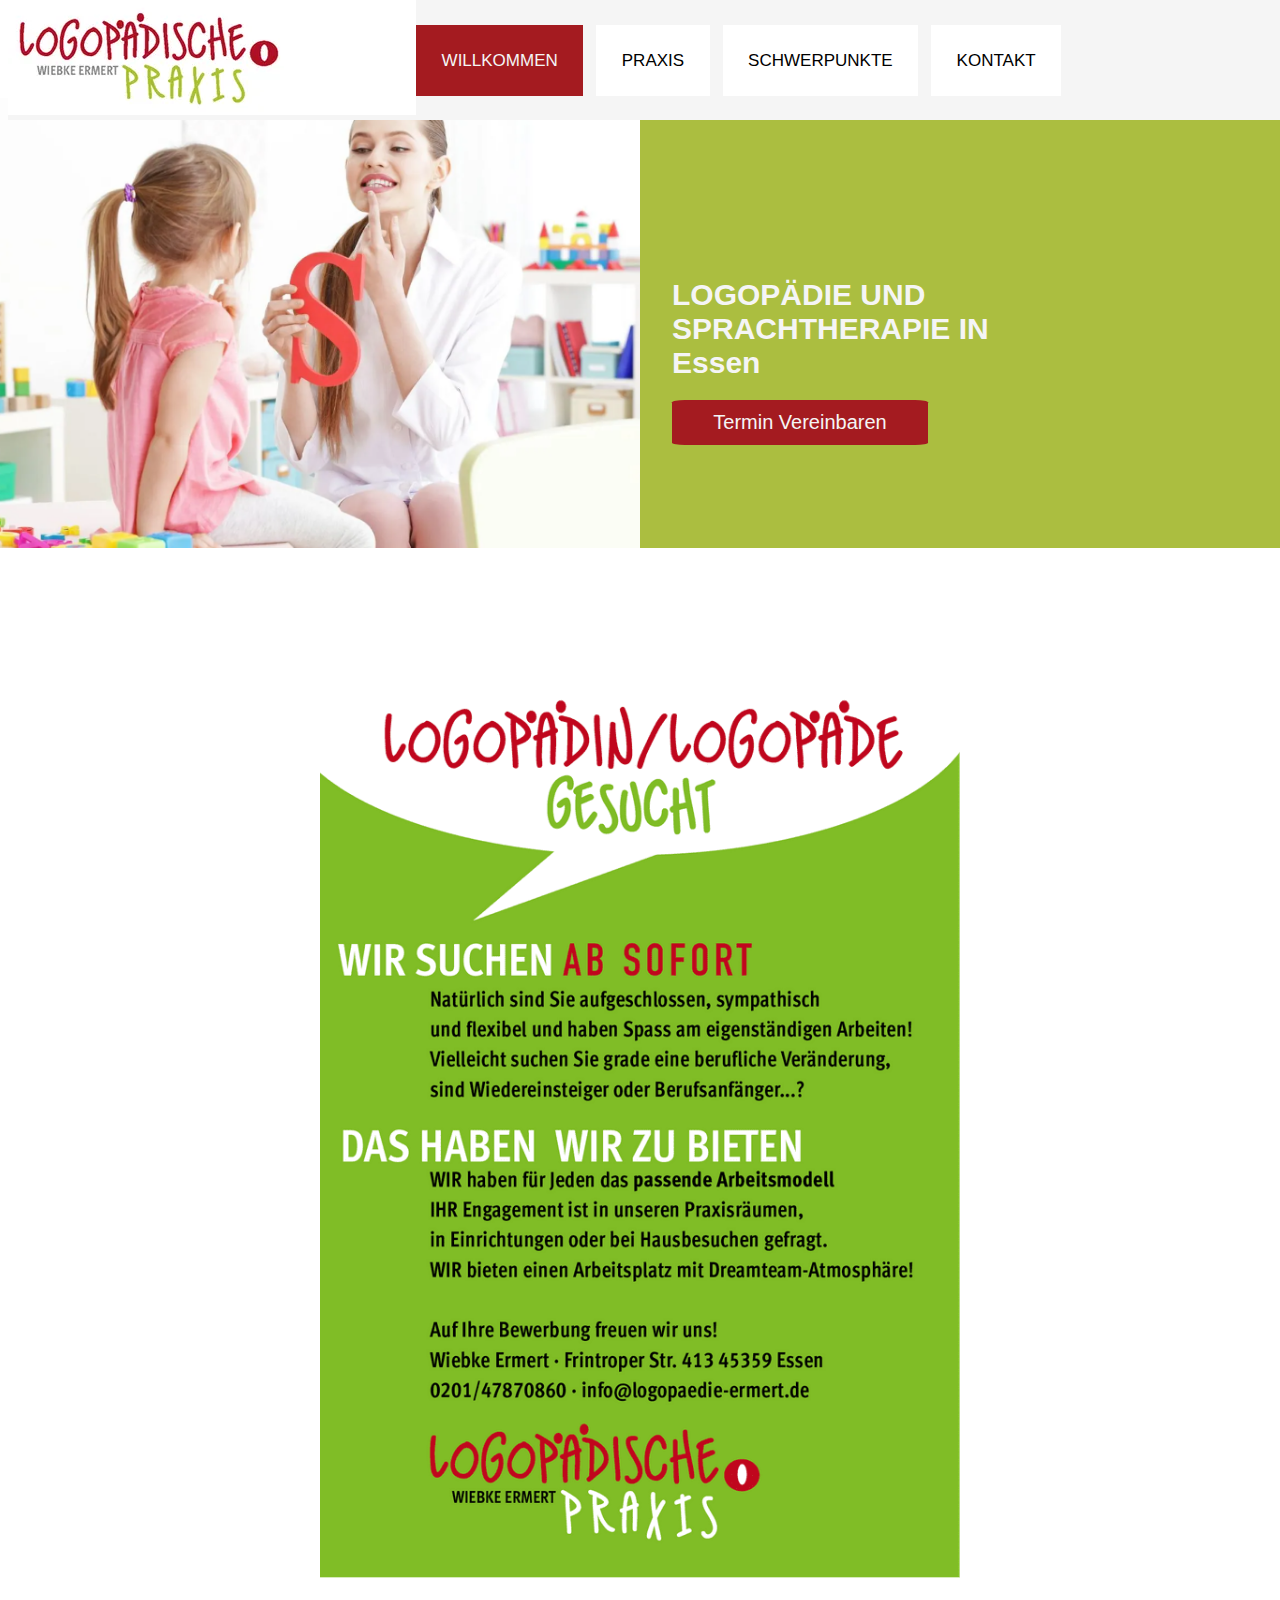
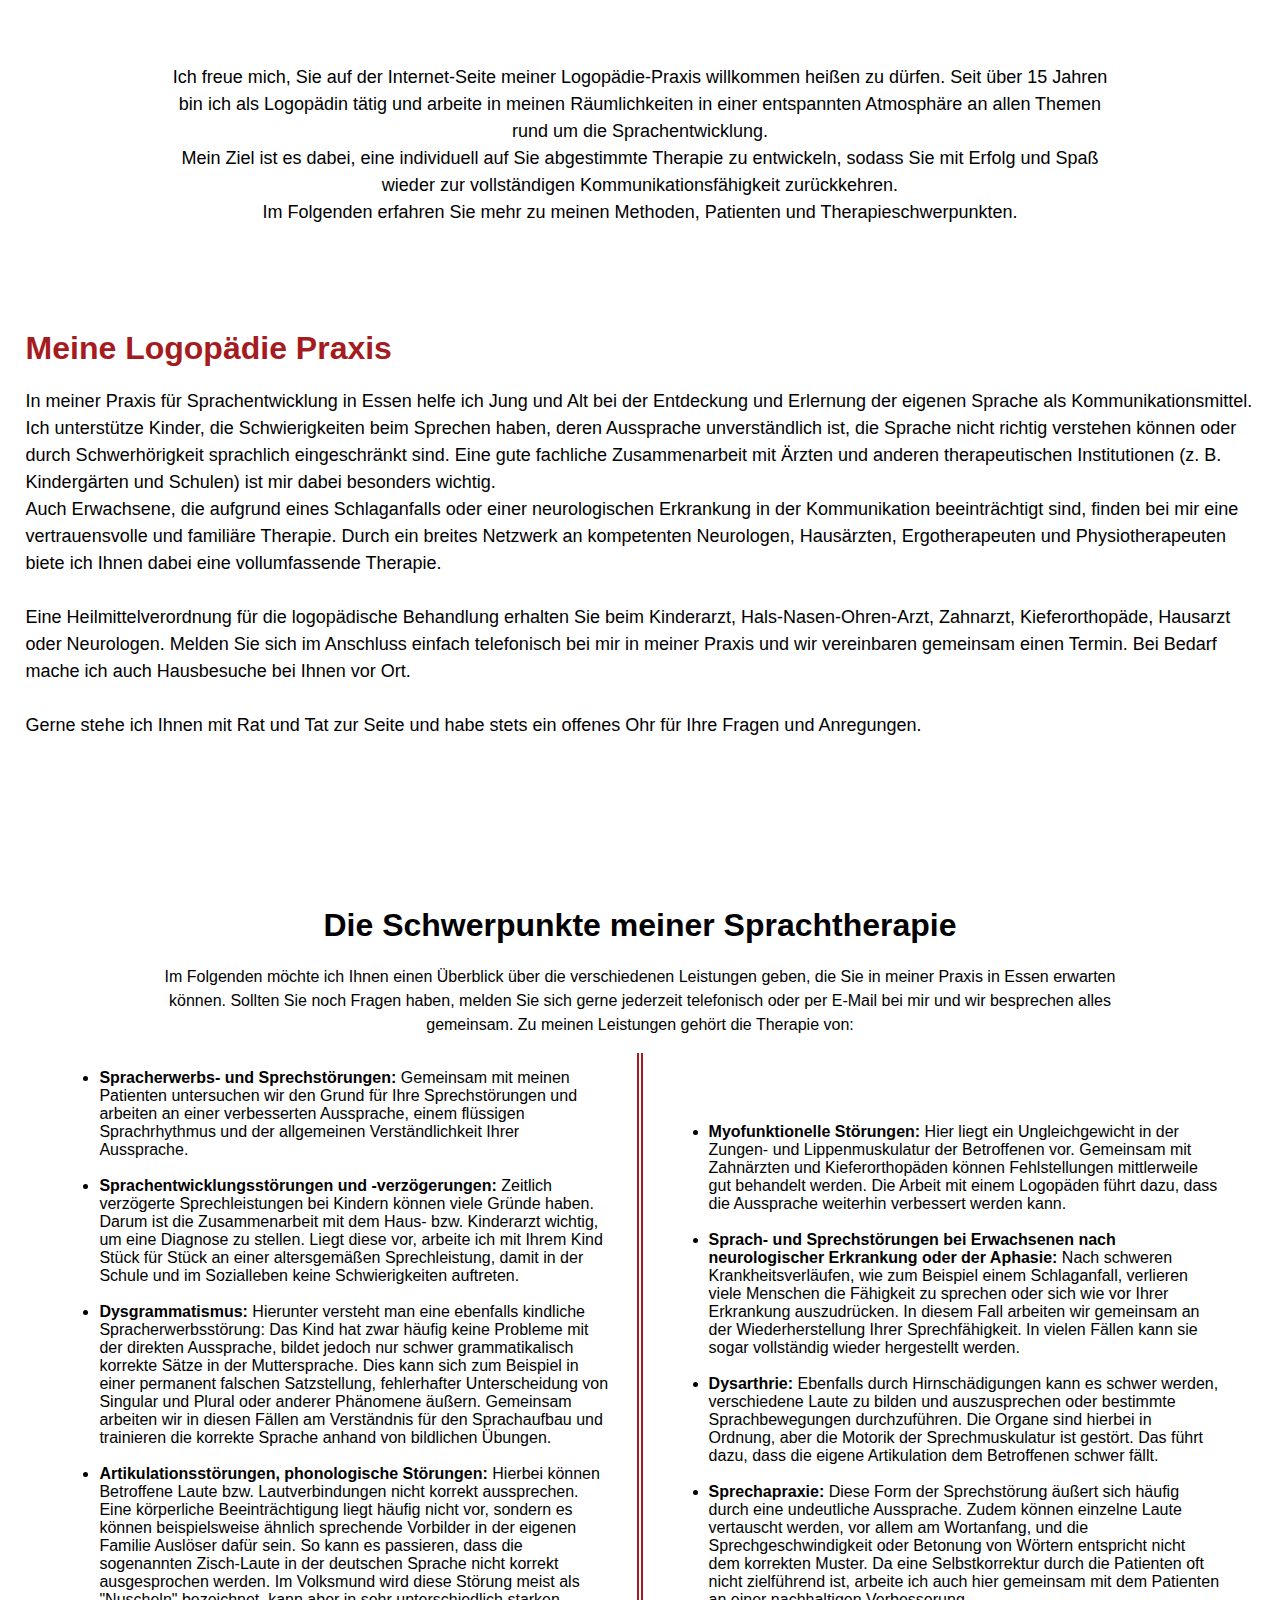
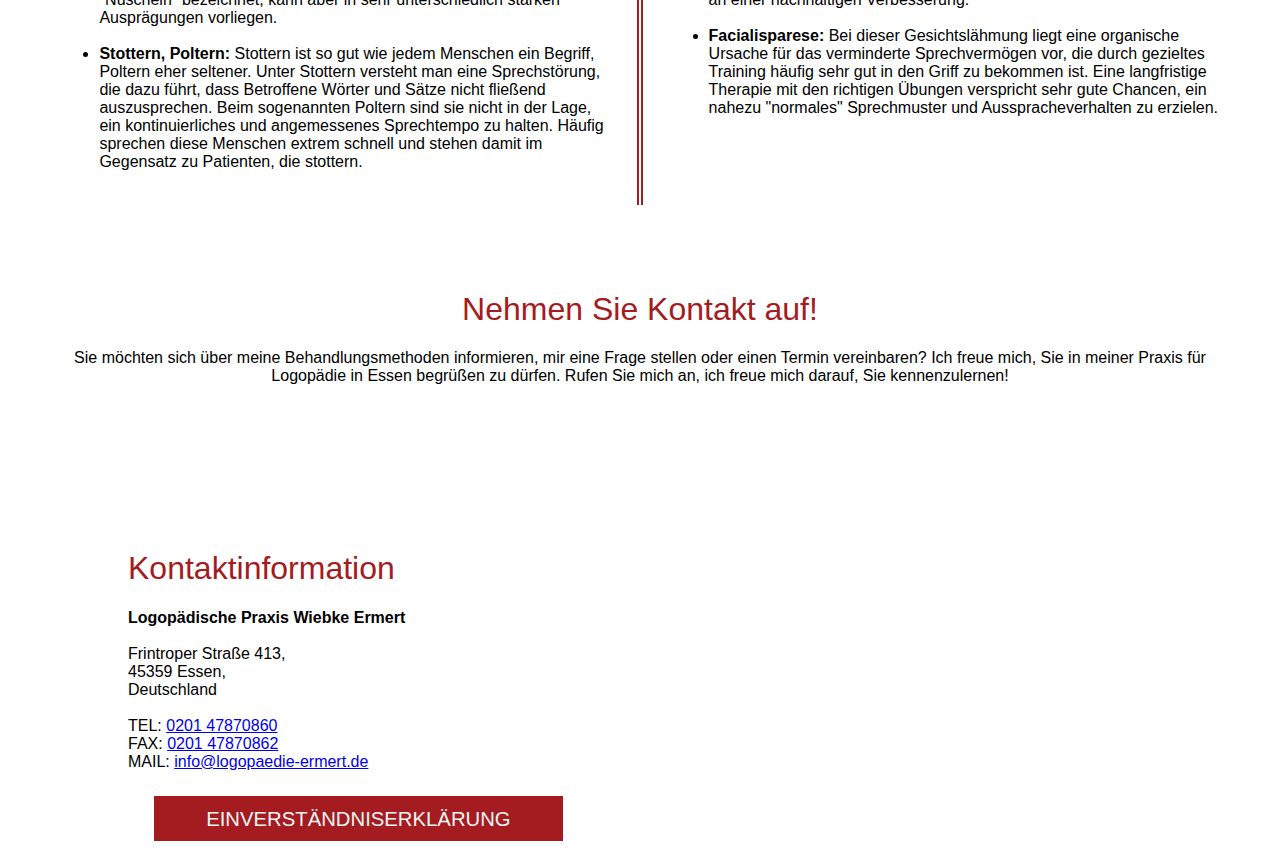
<file: index.html>
<!DOCTYPE html>
<html lang="en">
<head>
  <meta charset="UTF-8">
  <title>Title</title>
  <link rel="stylesheet" type="text/css" href="/styles.css">
  <script src="script.js"></script>
</head>
<body>
  <div id="background"></div>
  <div class="topnav">
    <img id="logo" src="logo.webp" alt="">
    <a class="active" href="#intro-div">WILLKOMMEN</a>
    <a href="#meine-praxis">PRAXIS</a>
    <a href="#schwerpunkte">SCHWERPUNKTE</a>
    <a href="#contact">KONTAKT</a>
  </div>

  <div id="page">
    <div id="intro-div">
      <img id="intro-image" src="img.png" alt="test">
      <div id="intro-green-square" class="green">
        <div class="transparent" id="intro-text">LOGOPÄDIE UND<br>SPRACHTHERAPIE IN<br>Essen</div>
        <a href="#contact" id="intro-termin-button" class="button nofancy">
            <div class="button-text">Termin Vereinbaren</div>
        </a>
      </div>
    </div>

    <div id="stellenanzeige-wrapper">
      <img id="stellenanzeige" src="stellenanzeige.png" alt="">
    </div>

    <div id="introduction-wrapper">
      <p id="introduction-text" class="text-normal">
        Ich freue mich, Sie auf der Internet-Seite meiner Logopädie-Praxis willkommen heißen zu dürfen. Seit über 15 Jahren
        <br>bin ich als Logopädin tätig und arbeite in meinen Räumlichkeiten in einer entspannten Atmosphäre an allen Themen
        <br>rund um die Sprachentwicklung.
        <br>Mein Ziel ist es dabei, eine individuell auf Sie abgestimmte Therapie zu entwickeln, sodass Sie mit Erfolg und Spaß
        <br>wieder zur vollständigen Kommunikationsfähigkeit zurückkehren.
        <br>Im Folgenden erfahren Sie mehr zu meinen Methoden, Patienten und Therapieschwerpunkten.
      </p>
    </div>

    <div id="meine-praxis">
      <h1 id="meine-praxis-header">Meine Logopädie Praxis</h1>
      <p id="meine-praxis-text" class="text-normal">
        In meiner Praxis für Sprachentwicklung in Essen helfe ich Jung und Alt bei der
        Entdeckung und Erlernung der eigenen Sprache als Kommunikationsmittel.
        Ich unterstütze Kinder, die Schwierigkeiten beim Sprechen haben, deren Aussprache
        unverständlich ist, die Sprache nicht richtig verstehen können oder durch
        Schwerhörigkeit sprachlich eingeschränkt sind. Eine gute fachliche Zusammenarbeit mit
        Ärzten und anderen therapeutischen Institutionen (z. B. Kindergärten und Schulen) ist
        mir dabei besonders wichtig.
        <br>
        Auch Erwachsene, die aufgrund eines Schlaganfalls oder einer neurologischen
        Erkrankung in der Kommunikation beeinträchtigt sind, finden bei mir eine
        vertrauensvolle und familiäre Therapie. Durch ein breites Netzwerk an kompetenten
        Neurologen, Hausärzten, Ergotherapeuten und Physiotherapeuten biete ich Ihnen dabei
        eine vollumfassende Therapie.
        <br><br>
        Eine Heilmittelverordnung für die logopädische Behandlung erhalten Sie beim
        Kinderarzt, Hals-Nasen-Ohren-Arzt, Zahnarzt, Kieferorthopäde, Hausarzt oder
        Neurologen. Melden Sie sich im Anschluss einfach telefonisch bei mir in meiner Praxis
        und wir vereinbaren gemeinsam einen Termin. Bei Bedarf mache ich auch Hausbesuche
        bei Ihnen vor Ort.
        <br><br>
        Gerne stehe ich Ihnen mit Rat und Tat zur Seite und habe stets ein offenes Ohr für Ihre
        Fragen und Anregungen.

      </p>
    </div>

    <div id="schwerpunkte">
      <h1 id="schwerpunkte-header">Die Schwerpunkte meiner Sprachtherapie</h1>
      <p id="schwerpunkte-description">
        Im Folgenden möchte ich Ihnen einen Überblick über die verschiedenen Leistungen geben, die Sie in meiner Praxis in Essen erwarten
        <br>können. Sollten Sie noch Fragen haben, melden Sie sich gerne jederzeit telefonisch oder per E-Mail bei mir und wir besprechen alles
        <br>gemeinsam. Zu meinen Leistungen gehört die Therapie von:
      </p>
      <div id="schwerpunkte-wrapper">
        <ul id="schwerpunkte-left" class="schwerpunkte-list">
          <li><b>Spracherwerbs- und Sprechstörungen:</b> Gemeinsam mit meinen Patienten untersuchen wir den Grund für Ihre
            Sprechstörungen und arbeiten an einer verbesserten Aussprache, einem flüssigen Sprachrhythmus und der
            allgemeinen Verständlichkeit Ihrer Aussprache.<br><br></li>
          <li><b>Sprachentwicklungsstörungen und -verzögerungen:</b> Zeitlich verzögerte Sprechleistungen bei Kindern können
            viele Gründe haben. Darum ist die Zusammenarbeit mit dem Haus- bzw. Kinderarzt wichtig, um eine Diagnose zu
            stellen. Liegt diese vor, arbeite ich mit Ihrem Kind Stück für Stück an einer altersgemäßen Sprechleistung,
            damit in der Schule und im Sozialleben keine Schwierigkeiten auftreten.<br><br></li>
          <li><b>Dysgrammatismus:</b> Hierunter versteht man eine ebenfalls kindliche Spracherwerbsstörung: Das Kind hat zwar
            häufig keine Probleme mit der direkten Aussprache, bildet jedoch nur schwer grammatikalisch korrekte Sätze
            in der Muttersprache. Dies kann sich zum Beispiel in einer permanent falschen Satzstellung, fehlerhafter
            Unterscheidung von Singular und Plural oder anderer Phänomene äußern. Gemeinsam arbeiten wir in diesen
            Fällen am Verständnis für den Sprachaufbau und trainieren die korrekte Sprache anhand von bildlichen Übungen.
            <br><br></li>
          <li><b>Artikulationsstörungen, phonologische Störungen:</b> Hierbei können Betroffene Laute bzw. Lautverbindungen
            nicht korrekt aussprechen. Eine körperliche Beeinträchtigung liegt häufig nicht vor, sondern es können
            beispielsweise ähnlich sprechende Vorbilder in der eigenen Familie Auslöser dafür sein. So kann es
            passieren, dass die sogenannten Zisch-Laute in der deutschen Sprache nicht korrekt ausgesprochen werden.
            Im Volksmund wird diese Störung meist als "Nuscheln" bezeichnet, kann aber in sehr unterschiedlich starken
            Ausprägungen vorliegen.<br><br></li>
          <li><b>Stottern, Poltern:</b> Stottern ist so gut wie jedem Menschen ein Begriff, Poltern eher seltener. Unter
            Stottern versteht man eine Sprechstörung, die dazu führt, dass Betroffene Wörter und Sätze nicht fließend
            auszusprechen. Beim sogenannten Poltern sind sie nicht in der Lage, ein kontinuierliches und angemessenes
            Sprechtempo zu halten. Häufig sprechen diese Menschen extrem schnell und stehen damit im Gegensatz zu
            Patienten, die stottern.<br><br></li>
        </ul>
        <div class="vertical-line red"></div>
        <div class="schwerpunkte-line-padding"></div>
        <div class="vertical-line red"></div>
        <ul id="schwerpunkte-right" class="schwerpunkte-list">
          <li><b>Myofunktionelle Störungen:</b> Hier liegt ein Ungleichgewicht in der Zungen- und Lippenmuskulatur der
            Betroffenen vor. Gemeinsam mit Zahnärzten und Kieferorthopäden können Fehlstellungen mittlerweile gut
            behandelt werden. Die Arbeit mit einem Logopäden führt dazu, dass die Aussprache weiterhin verbessert werden
            kann. <br><br></li>
          <li><b>Sprach- und Sprechstörungen bei Erwachsenen nach neurologischer Erkrankung oder der Aphasie:</b> Nach
            schweren Krankheitsverläufen, wie zum Beispiel einem Schlaganfall, verlieren viele Menschen die Fähigkeit
            zu sprechen oder sich wie vor Ihrer Erkrankung auszudrücken. In diesem Fall arbeiten wir gemeinsam an der
            Wiederherstellung Ihrer Sprechfähigkeit. In vielen Fällen kann sie sogar vollständig wieder hergestellt
            werden.<br><br></li>
          <li><b>Dysarthrie:</b> Ebenfalls durch Hirnschädigungen kann es schwer werden, verschiedene Laute zu bilden und
            auszusprechen oder bestimmte Sprachbewegungen durchzuführen. Die Organe sind hierbei in Ordnung, aber die
            Motorik der Sprechmuskulatur ist gestört. Das führt dazu, dass die eigene Artikulation dem Betroffenen
            schwer fällt.<br><br></li>
          <li><b>Sprechapraxie:</b> Diese Form der Sprechstörung äußert sich häufig durch eine undeutliche Aussprache. Zudem
            können einzelne Laute vertauscht werden, vor allem am Wortanfang, und die Sprechgeschwindigkeit oder
            Betonung von Wörtern entspricht nicht dem korrekten Muster. Da eine Selbstkorrektur durch die Patienten
            oft nicht zielführend ist, arbeite ich auch hier gemeinsam mit dem Patienten an einer nachhaltigen
            Verbesserung.<br><br></li>
          <li><b>Facialisparese:</b> Bei dieser Gesichtslähmung liegt eine organische Ursache für das verminderte
            Sprechvermögen vor, die durch gezieltes Training häufig sehr gut in den Griff zu bekommen ist.
            Eine langfristige Therapie mit den richtigen Übungen verspricht sehr gute Chancen, ein nahezu "normales"
            Sprechmuster und Ausspracheverhalten zu erzielen.<br><br></li>
        </ul>
      </div>
    </div>

    <div id="contact">
      <h1 id="contact-title">Nehmen Sie Kontakt auf!</h1>
      <p id="contact-description">Sie möchten sich über meine Behandlungsmethoden informieren, mir eine Frage stellen oder einen Termin
        vereinbaren? Ich freue mich, Sie in meiner Praxis für Logopädie in Essen begrüßen zu dürfen. Rufen Sie mich an,
        ich freue mich darauf, Sie kennenzulernen!
      </p>
    </div>
    <div id="contact-stuff">
      <div id="contact-info">
        <h1 class="contact-title">Kontaktinformation</h1>
        <p id="contact-text">
          <b>Logopädische Praxis Wiebke Ermert</b><br><br>
          Frintroper Straße 413, <br>
          45359 Essen, <br>
          Deutschland <br><br>
          TEL: <a href="tel: 0201 47870860">0201 47870860</a> <br>
          FAX: <a href="tel: 0201 47870862">0201 47870862</a> <br>
          MAIL: <a href="mailto:info@logopaedie-ermert.de">info@logopaedie-ermert.de</a> <br>

        </p>
        <div id="einverstaendniserklaerung" class="button">
          <p class="button-text">
            <a class="button-text" href="einverstaendniserklaerung.pdf">EINVERSTÄNDNISERKLÄRUNG</a>
          </p>
        </div>
      </div>
    </div>
  </div>
</body>
</html>
</file>
<file: styles.css>
:root {
    --green: #ABBE40;
    --red: #A41B20;
    --white: whitesmoke;
    --black: black;

    --normal-font: Arial, Helvetica, sans-serif;
    --title-font: Arial, Helvetica, sans-serif;
}

* {
    background-color: white;
}

body {

}

#logo {
    float: left;
    padding-right: 10%;
}

.topnav {
    top: 0;
    width: 100vw;
    height: 120px;
    background-color: var(--white);
    overflow: hidden;
    position: fixed;
    z-index: 100;
    font-family: var(--title-font), serif;
}

/* Style the links inside the navigation bar */
.topnav a {
    position: relative;
    top: 25px;
    float: left;
    color: var(--black);
    text-align: center;
    padding-top: 2%;
    padding-left: 2%;
    padding-right: 2%;
    padding-bottom: 2%;
    margin-right: 1%;
    text-decoration: none;
    font-size: 17px;
}

/* Change the color of links on hover */
.topnav a:hover {
    background-color: #ddd;
    color: var(--white);
}

/* Add a color to the active/current link */
.topnav a.active {
    background-color: var(--red);
    color: var(--white);
}

#header {
    position: fixed;
    top: 0;
    height: 20vh;
    background-color: var(--white);
    z-index: 100;
}

.transparent {
    background-color: transparent;
}


#einverstaendniserklaerung {
    position: relative;
    height: 5vh;
    top: 40%;
    width: 80%;
    margin: 5%;
    font-size: small;
    font-weight: lighter;
}


#einverstaendniserklaerung > .button-text {
    text-align: center;
}

#contact-text {
    font-family: var(--normal-font), serif;
}

#contact-info {
    width: 40%;
    position: relative;
    padding-left: 10%;
}

.contact-title {
    font-family: var(--title-font), serif;
    color: var(--red);
    font-weight: lighter;
    text-align: left;
}

#contact {
    padding-top: 5%;
    padding-left: 5%;
    padding-right: 5%;
    padding-bottom: 10%;
    text-align: center;
}

#contact-description {
    font-family: var(--normal-font), serif;
    color: var(--black);
}

#contact-title {
    font-family: var(--title-font), serif;
    font-weight: lighter;
    color: var(--red);
}

.schwerpunkte-line-padding {
    width: 2px;
}

#contact-stuff > .vertical-line {
    width: 2px;
    align-self: normal
}

#schwerpunkte-wrapper > .vertical-line {
    width: 2px;
    align-self: normal
}

#schwerpunkte {
    padding-top: 5%;
}

#schwerpunkte-wrapper {
    display: flex;
    justify-content: center;
    align-items: center;
    height: 120%;
}

.schwerpunkte-list {
    font-family: var(--normal-font), serif;
    width: 40%;
}

#schwerpunkte-left {
    position: relative;
    right: 2%;
}

#schwerpunkte-right {
    position: relative;
    left: 2%;
}

#schwerpunkte-header {
    font-family: var(--title-font), serif;
    text-align: center;
}

#schwerpunkte-description {
    font-family: var(--normal-font), serif;
    text-align: center;
    line-height: 150%;
}

#background {
    position: fixed;
    background-color: var(--black);
    width: 100%;
    height: 100%;
    z-index: -100;
}

#meine-praxis {
    padding-top: 5%;
    padding-left: 2%;
    padding-right: 2%;
    padding-bottom: 5%;
}

#meine-praxis-header {
    color: var(--red);
    font-family: var(--title-font), serif;
}

#meine-praxis-text {

}

#introduction-text {
    padding-top: 5%;
    text-align: center;
}

#stellenanzeige {
    padding-top: 10%;
    width: 50%;
    left: 25%;
    position: relative;
}

#page {
    display: flex;
    flex-direction: column;
    width: 100%;
    right: 0;
    position: absolute;
    background-color: transparent;
}

#intro-div {
    padding-top: 10vh;
    width: 100%;
    height: 50vh;
    display: flex;
}

#intro-green-square {
    left: 50%;
    width: 50%;
    display: flex;
    flex-direction: column;
    align-items: flex-start;
}

#intro-text {
    position: relative;
    top: 40%;
    font-family: var(--title-font), serif;
    font-size: 30px;
    font-weight: bold;
    color: var(--white);
    padding-left: 5%;
    height: 20%;
    width: 75%;
}

#intro-termin-button {
    position: relative;
    height: 10%;
    top: 40%;
    width: 40%;
    margin: 5%;
    border-radius: 5%;
}

.button-text {
    color: var(--white);
    text-align: center;
    padding-top: 0;
    padding-bottom: 0;
    position: relative;
    top: 25%;
    font-family: var(--normal-font), serif;
    font-size: 125%;
    background-color: transparent;
    text-decoration: none;
}

.button:hover > .button-text {
    color: var(--red);
}

.button:hover > .button-text > .button-text {
    color: var(--red);
}

.button {
    background-color: var(--red);
}

.button:hover {
    background-color: white;
}

#intro-image {
    width: 50%;
    object-fit: cover;
    overflow: hidden;
}

.green {
    background-color: var(--green);
}

.red {
    background-color: var(--red);
}

.text-normal {
    line-height: 150%;
    color: var(--black);
    font-family: var(--normal-font), serif;
    font-size: large;
}

.nofancy {
    text-decoration: none;
}
</file>
